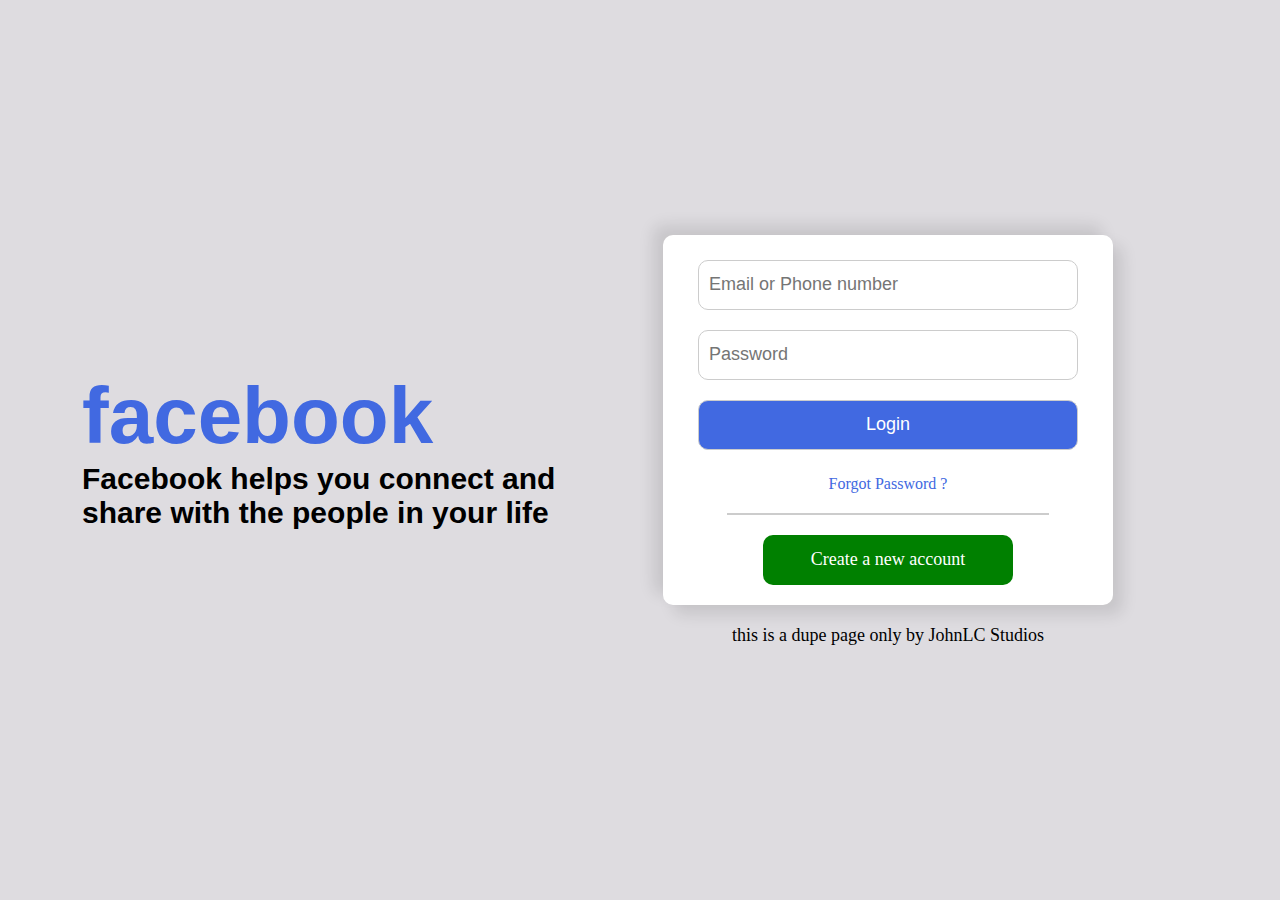
<file: index.html>
<html>
    <head>
        <title>Facebook login page</title>
        <link rel="stylesheet" href="style.css">
    </head>
    <body>
        <div class="container">
            <div class="leftpart">
                <h1>facebook</h1>
                <h3>Facebook helps you connect and share with the
                    people in your life
                </h3>
            </div>
            <div class="Rightpart">
                <div class="loginpage">
                    <form>
                        <input type="text" placeholder="Email or Phone number">
                        <input type="password" placeholder="Password">
                        <input type="button" class="login-button" value="Login" onclick="redirectToURL()">
                    </form>
                    <p>Forgot Password ?</p>
                    <hr>
                    <div class="createaccount">
                        Create a new account
                    </div>
                </div>
                <span>this is a dupe page only by JohnLC Studios</span>
            </div>
        </div>
        <script>
            function redirectToURL() {
                window.location.href = 'pakyu.html';
                //https://facebook.com/johnlcstudios/
            }
        </script>
    </body>
</html>
</file>
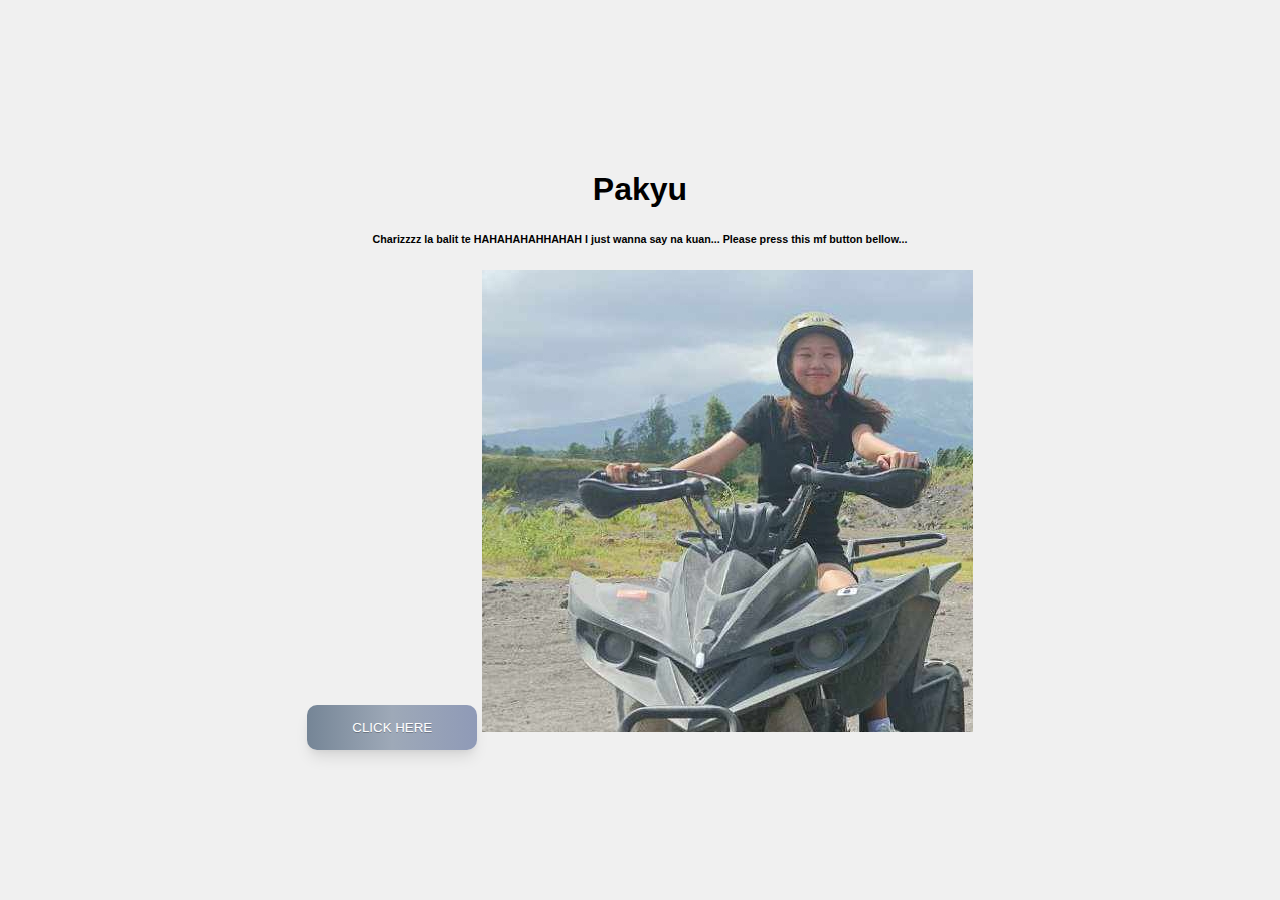
<file: pakyu.html>
<!DOCTYPE html>
<html lang="en">
<head>
    <meta charset="UTF-8">
    <meta name="viewport" content="width=device-width, initial-scale=1.0">
    <title>Pakyu Webpage</title>
    <style>
        body {
            font-family: Arial, sans-serif;
            margin: 0;
            padding: 0;
            display: flex;
            justify-content: center;
            align-items: center;
            height: 100vh;
            background-color: #f0f0f0;
        }
        .container {
            text-align: center;
        }
        .container img {
            max-width: 100%;
            height: auto;
        }
        button {
            background: linear-gradient(90deg, #758596 0%, #9ea9b8 50%, #8f9ab7 100%);
            border: none;
            color: #fff;
            padding: 15px 45px;
            text-transform: uppercase;
            border-radius: 10px;
            cursor: pointer;
            box-shadow: 0 10px 15px -3px rgba(0, 0, 0, 0.1), 0 4px 6px -2px rgba(0, 0, 0, 0.05);
            transition: all 0.3s ease 0s;
            text-shadow: 0px 1px 0px rgba(0,0,0,0.25);
        }
        button:hover {
            box-shadow: 0 15px 20px -10px rgba(0, 0, 0, 0.2), 0 6px 10px -5px rgba(0, 0, 0, 0.1);
            transform: translateY(-2px);
        }
    </style>
</head>
<body>
    <div class="container">
        <h1>Pakyu</h1>
        <h6>Charizzzz la balit te HAHAHAHAHHAHAH I just wanna say na kuan... Please press this mf button bellow...</h6>
        <button onclick="redirectToURL()">Click Here</button>
        <script>
            function redirectToURL() {
                window.location.href = 'https://johnlcstudios.github.io/flowers.github.io/';
            }
        </script>
        <img src="photo3.jpg" alt="Pakyu">
    </div>
</body>
</html>
</file>
<file: style.css>
*{
    margin:0;
    padding:0;
}
body{
    height: 100%;
    display:flex;
    justify-content: center;
    align-items: center;
    flex-direction: column;
    background-color:rgb(222,220,224);
}
.container{
    margin:10px 20px;
    display: flex;
    flex-direction: row;
    align-items: center;
    justify-content: center;
}
.leftpart{
    width: 40%;
}
h1{
    color:royalblue;
    font-size: 80px;
    font-family: Arial, Helvetica, sans-serif;
}
h3{
    color:black;
    font-size: 30px;
    font-family: Arial, Helvetica, sans-serif;
}
.Rightpart{
    width: 50%;
    display:flex;
    align-items:center;
    flex-direction: column;
}
.loginpage{
    display: flex;
    flex-direction: column;
    align-items:center;
    background-color: #fff;
    width:450px;
    height:370px;
    box-shadow:-10px -10px 15px rgba(0,0,0,0.1),
    10px 10px 15px rgba(0,0,0,0.1);
    border-radius: 10px;
}
form{
    display: flex;
    flex-direction: column;
    justify-content: center;
    align-items: center;
    padding:15px 0px;
}
input{
    width: 380px;
    height:50px;
    margin:10px 0px;
    padding:0px 10px ;
    outline:none;
    border:1px solid #ccc;
    font-size: 18px;
    border-radius: 10px;
}
input[type="button"]{
    background-color: royalblue;
    color:white;
}
p{
    color:royalblue;
}
hr{
    border:1px solid #ccc;
    width: 320px;
    margin:20px 0px;
}
.createaccount{
    display: flex;
    justify-content: center;
    align-items: center;
    text-align: center;
    background-color:green;
    width:250px;
    height:50px;
    font-size:18px;
    font-weight: 30px;
    color:white;
    border-radius: 10px;
}
span{
    margin:20px 0px;
    font-size: 18px;
    font-weight: 20px;
}
</file>
